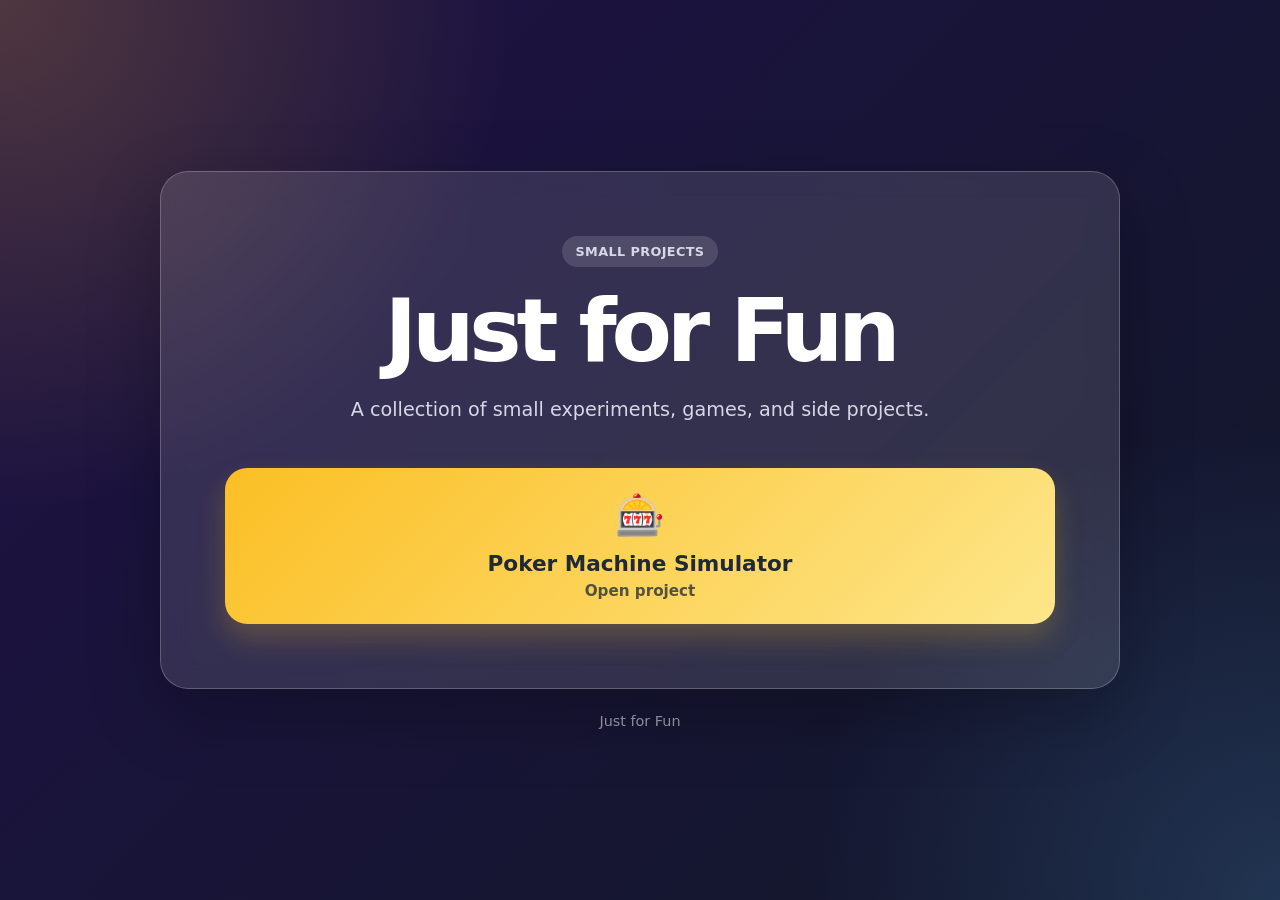
<file: index.html>
<!DOCTYPE html>
<html lang="en">
<head>
  <meta charset="UTF-8" />
  <meta name="viewport" content="width=device-width, initial-scale=1.0" />
  <title>Just for Fun</title>
  <style>
    :root {
      --bg-1: #1f1147;
      --bg-2: #111827;
      --card: rgba(255, 255, 255, 0.12);
      --card-border: rgba(255, 255, 255, 0.22);
      --text: #ffffff;
      --muted: #d7d7e8;
      --accent: #fbbf24;
      --accent-dark: #d97706;
      --shadow: rgba(0, 0, 0, 0.25);
    }

    * {
      box-sizing: border-box;
    }

    body {
      margin: 0;
      min-height: 100vh;
      font-family: system-ui, -apple-system, BlinkMacSystemFont, "Segoe UI", sans-serif;
      color: var(--text);
      background:
        radial-gradient(circle at top left, rgba(251, 191, 36, 0.22), transparent 32rem),
        radial-gradient(circle at bottom right, rgba(96, 165, 250, 0.20), transparent 30rem),
        linear-gradient(135deg, var(--bg-1), var(--bg-2));
      display: flex;
      align-items: center;
      justify-content: center;
      padding: 24px;
    }

    .page {
      width: min(960px, 100%);
      text-align: center;
    }

    .hero {
      background: var(--card);
      border: 1px solid var(--card-border);
      border-radius: 28px;
      padding: clamp(28px, 6vw, 64px);
      box-shadow: 0 24px 70px var(--shadow);
      backdrop-filter: blur(14px);
    }

    .badge {
      display: inline-flex;
      align-items: center;
      gap: 8px;
      padding: 8px 14px;
      margin-bottom: 22px;
      border-radius: 999px;
      background: rgba(255, 255, 255, 0.13);
      color: var(--muted);
      font-weight: 700;
      letter-spacing: 0.03em;
      text-transform: uppercase;
      font-size: 0.8rem;
    }

    h1 {
      margin: 0;
      font-size: clamp(2.5rem, 8vw, 5.5rem);
      line-height: 0.95;
      letter-spacing: -0.06em;
    }

    p {
      max-width: 620px;
      margin: 22px auto 0;
      color: var(--muted);
      font-size: clamp(1rem, 2.5vw, 1.2rem);
      line-height: 1.6;
    }

    .project-grid {
      display: grid;
      grid-template-columns: repeat(auto-fit, minmax(240px, 1fr));
      gap: 18px;
      margin-top: 42px;
    }

    .project-button {
      display: flex;
      flex-direction: column;
      align-items: center;
      justify-content: center;
      min-height: 150px;
      padding: 24px;
      border-radius: 22px;
      text-decoration: none;
      color: #1f2937;
      background: linear-gradient(135deg, var(--accent), #fde68a);
      box-shadow: 0 14px 28px rgba(251, 191, 36, 0.22);
      transition: transform 180ms ease, box-shadow 180ms ease, filter 180ms ease;
    }

    .project-button:hover,
    .project-button:focus-visible {
      transform: translateY(-4px) scale(1.02);
      box-shadow: 0 20px 40px rgba(251, 191, 36, 0.34);
      filter: brightness(1.04);
      outline: none;
    }

    .project-button span:first-child {
      font-size: 2.5rem;
      margin-bottom: 12px;
    }

    .project-title {
      font-size: 1.35rem;
      font-weight: 900;
    }

    .project-subtitle {
      margin-top: 6px;
      font-size: 0.95rem;
      font-weight: 700;
      opacity: 0.76;
    }

    footer {
      margin-top: 24px;
      color: rgba(255, 255, 255, 0.58);
      font-size: 0.9rem;
    }

    @media (max-width: 520px) {
      body {
        padding: 16px;
      }

      .hero {
        border-radius: 22px;
      }

      .project-button {
        min-height: 132px;
      }
    }
  </style>
</head>
<body>
  <main class="page">
    <section class="hero" aria-labelledby="page-title">
      <div class="badge">Small projects</div>
      <h1 id="page-title">Just for Fun</h1>
      <p>
        A collection of small experiments, games, and side projects.
      </p>

      <div class="project-grid">
        <a class="project-button" href="Poker-machine-simulator/index.html">
          <span aria-hidden="true">🎰</span>
          <span class="project-title">Poker Machine Simulator</span>
          <span class="project-subtitle">Open project</span>
        </a>
      </div>
    </section>

    <footer>
      Just for Fun
    </footer>
  </main>
</body>
</html>
</file>
